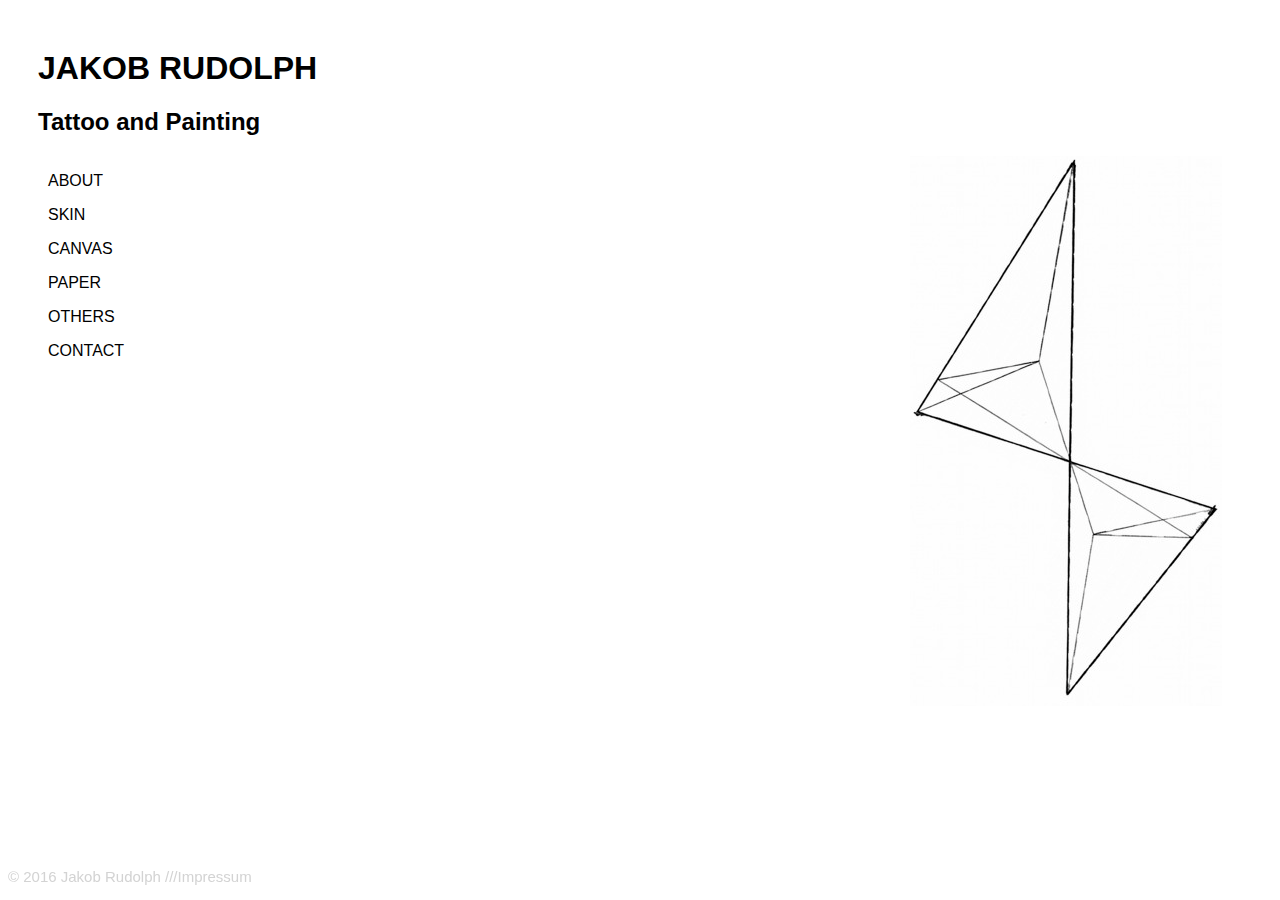
<file: index.html>
<html>
<head>
  <meta charset="utf-8">
  <title>JAKOB RUDOLPH</title>
  <link rel="stylesheet" type="text/css" href="style.css">
</head>

<body>

<div id="header">
      <h1>JAKOB RUDOLPH</h1>
      <h2>Tattoo and Painting</h2>
</div>



  <div class="index">
      <ol><p><a href="about.html">ABOUT</a></p></ol>
      <ol><p><a href="skin.html">SKIN</a></p></ol>
      <ol><p><a href="canvas.html">CANVAS</a></p></ol>
      <ol><p><a href="paper.html">PAPER</a></p></ol>
      <ol><p><a href="others.html">OTHERS </ol>
      <ol><p><a href="contact.html">CONTACT</a></p></ol>
  </div>

  <div class="indexlogo">
    <img src="images/indexlogo.png">
  </div>


<footer class="footer">
  <p>© 2016 Jakob Rudolph ///  <a href="Impressum.html">Impressum</a></p>
</footer>



</body>

</html>
</file>
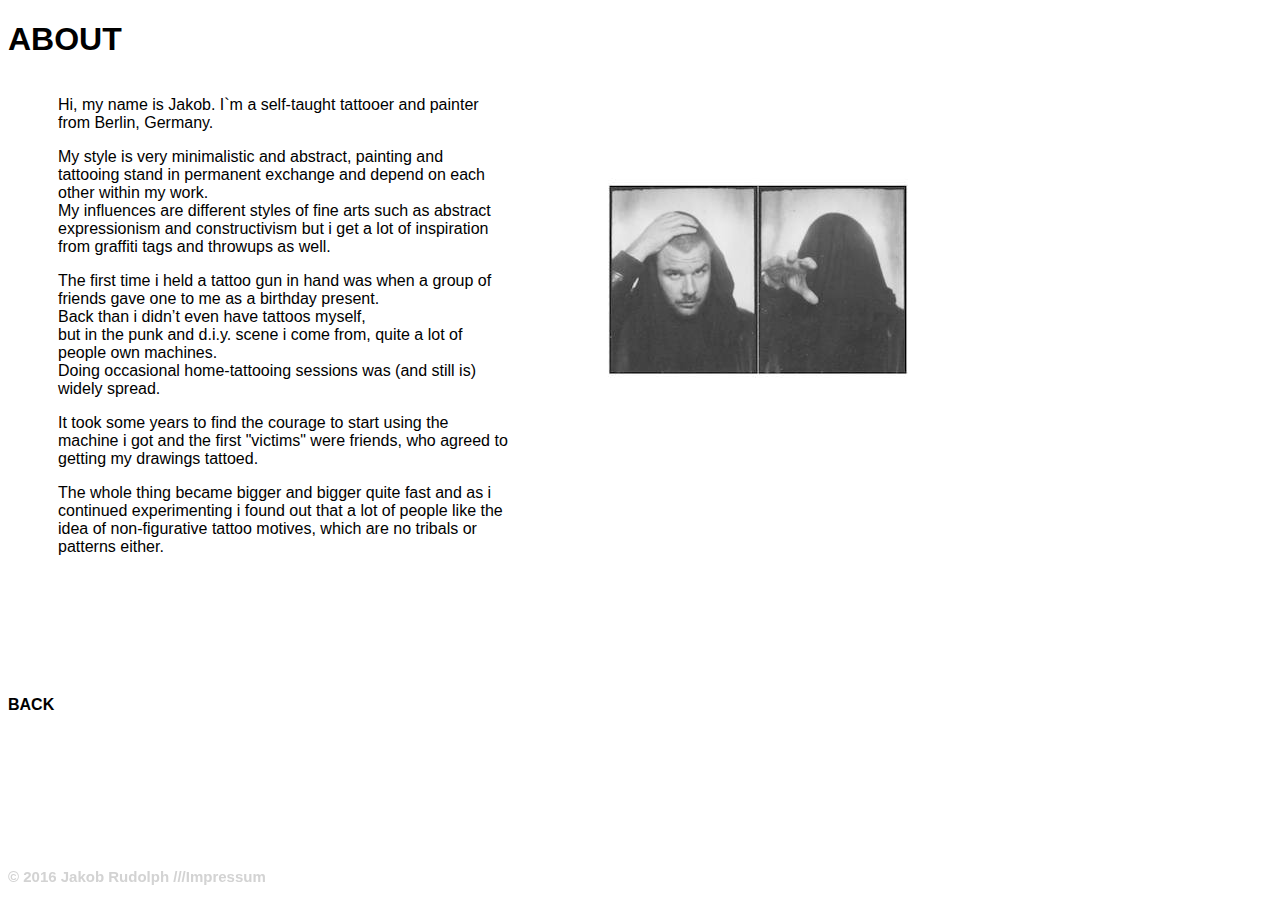
<file: about.html>
<!doctype html>
<html>
<head>
  <meta charset="utf-8">
  <title>ABOUT</title>
  <link rel="stylesheet" type="text/css" href="style.css">
</head>

<body>

  <div id="abouthead">
  <h1>ABOUT</h1>
  </div>

<div class="aboutmetawrapper">
 <div class="aboutwrapper">

           <div id="abouttext">
           <article>
         <p>Hi, my name is Jakob. I`m a self-taught tattooer and painter from Berlin, Germany.<br/><p/>

         <p>My style is very minimalistic and abstract, painting and tattooing stand in permanent exchange and depend on each other within my work.<br />
         My influences are different styles of fine arts such as abstract expressionism and constructivism but i get a lot of inspiration from graffiti tags and throwups as well.<br /><p/>

         The first time i held a tattoo gun in hand was when a group of friends gave one to me as a birthday present.<br />
         Back than i didn’t even have tattoos myself, <br />but in the punk and d.i.y. scene i come from, quite a lot of people own machines.<br/>
         Doing occasional home-tattooing sessions was (and still is) widely spread.<br />

         <p>It took some years to find the courage to start using the machine i got and the first "victims" were friends, who agreed to getting my drawings tattoed.<p/>
            <p>The whole thing became bigger and bigger quite fast and as i continued experimenting i found out that a lot of people like the idea of non-figurative tattoo motives, which are no tribals or patterns either.<b/>
          </p>
           </article>
           </div>

          <div id="aboutfoto">
          <img src="images/about1.jpg">
          </div>
       </div>


       <div id="back">
       <p><a href="index.html">BACK</a></p>
       </div>

</div>



<footer class="footer">
  <p>© 2016 Jakob Rudolph /// <a href="Impressum.html">Impressum</a></p>
</footer>

</body>



</html>
</file>
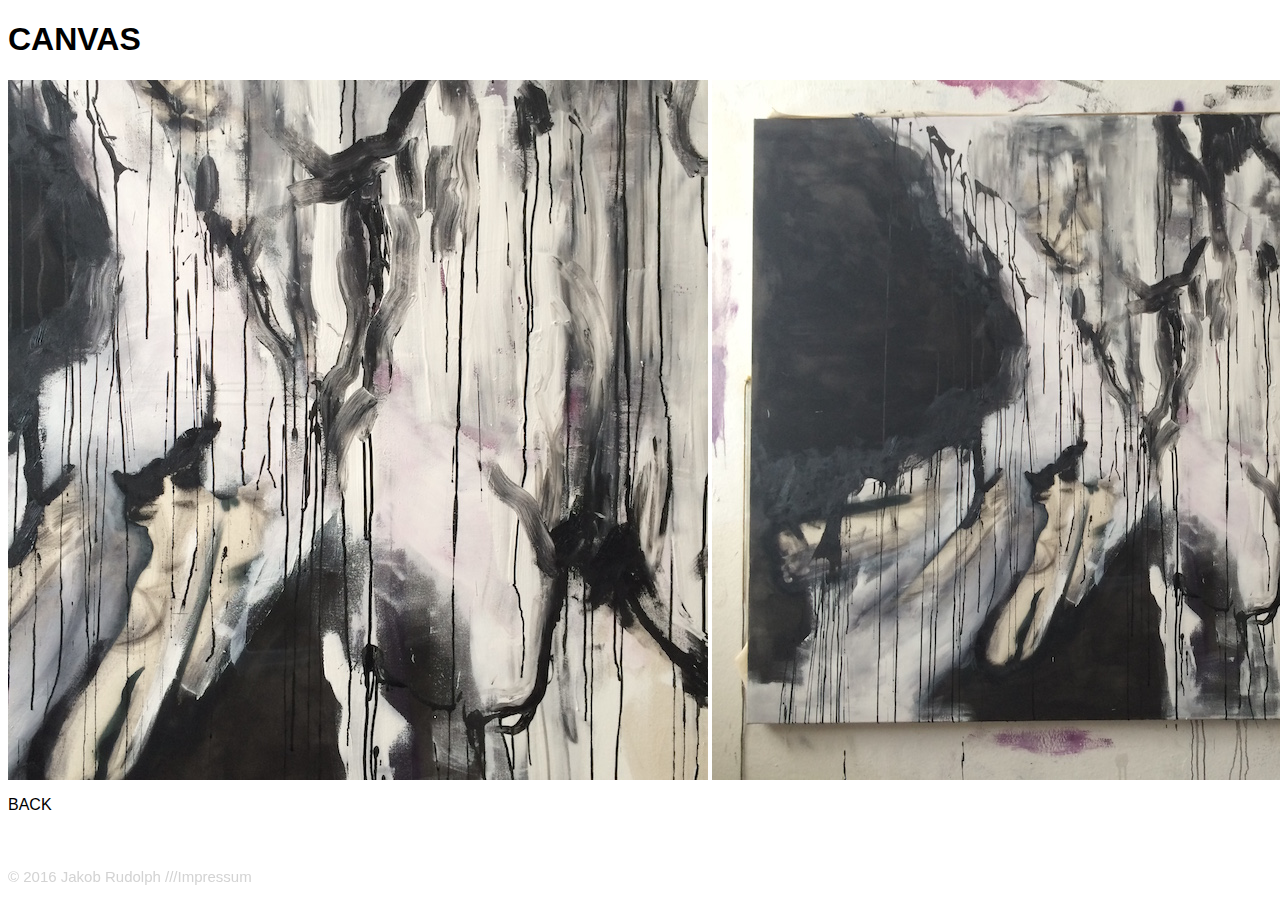
<file: canvas.html>
<!doctype html>
<html>
<head>
  <meta charset="utf-8">
  <title>CANVAS</title>
  <link rel="stylesheet" type="text/css" href="style.css">
</head>

<body>
  <div id="canvas whole">

    <div id="head">
       <h1>CANVAS</h1>
    </div>

<div class="canvaswrapper">
<img src="images/canvas1.jpg">
<img src="images/canvas2.jpg">
</div>

<div class="back">
   <p><a href="index.html">BACK</a></p>
</div>

  </div>

  <footer class="footer">
    <p>© 2016 Jakob Rudolph ///  <a href="Impressum.html">Impressum</a></p>
  </footer>

</body>

</html>
</file>
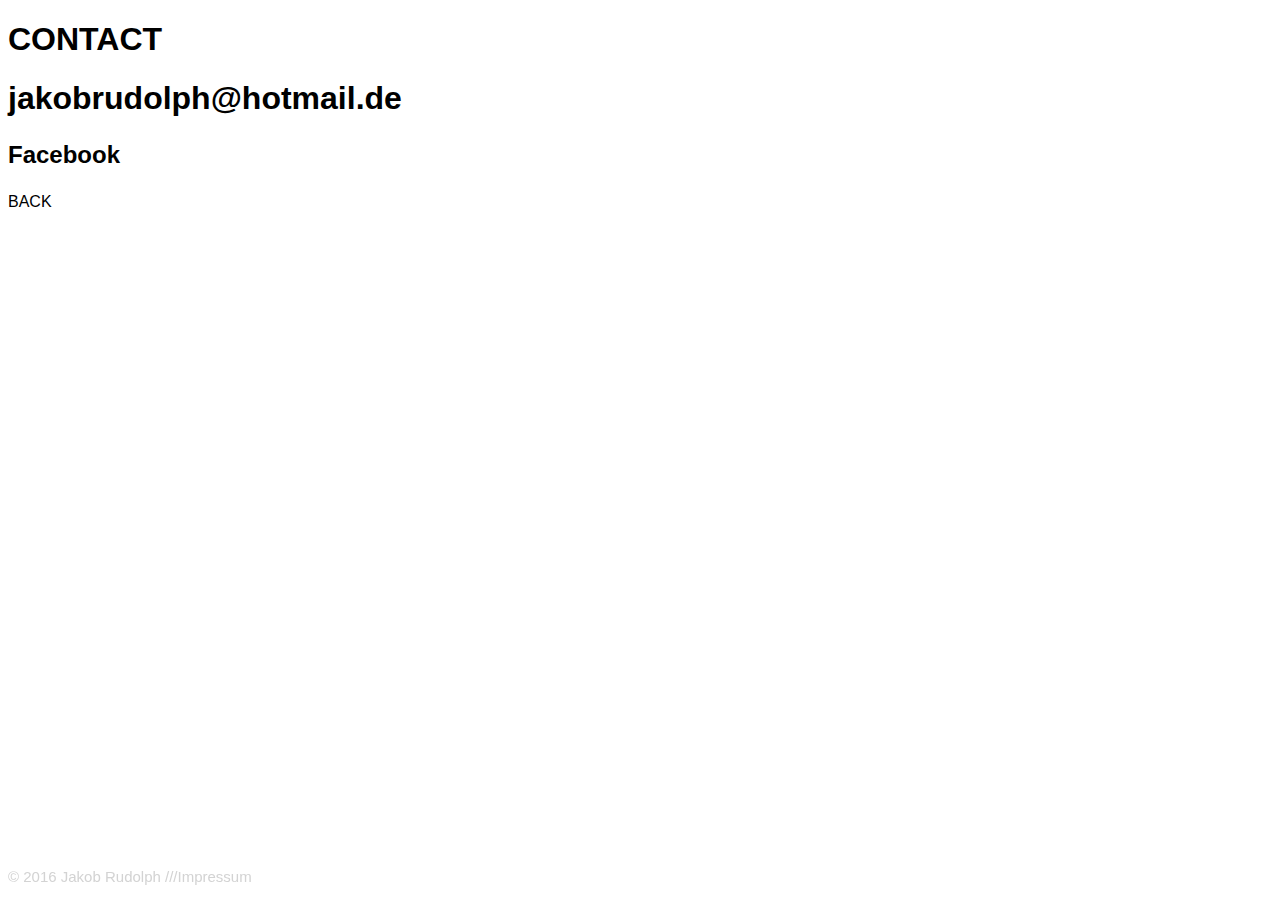
<file: contact.html>
<!doctype html>
<html>
<head>
  <meta charset="utf-8">
  <title>CONTACT</title>
  <link rel="stylesheet" type="text/css" href="style.css">
</head>

<body>



  <div id="contact whole">

    <div id="head">
       <h1>CONTACT</h1>
    </div>

    <div id="contact">
      <h1>jakobrudolph@hotmail.de </h1>
      <h2><p><a href="http://www.facebook.com/tattoosJR">Facebook</a></p></h2>
    </div>


  </div>

  <div class="back">
     <p><a href="index.html">BACK</a></p>
  </div>

  <footer class="footer">
    <p>© 2016 Jakob Rudolph ///  <a href="Impressum.html">Impressum</a></p>
  </footer>

</body>

</html>
</file>
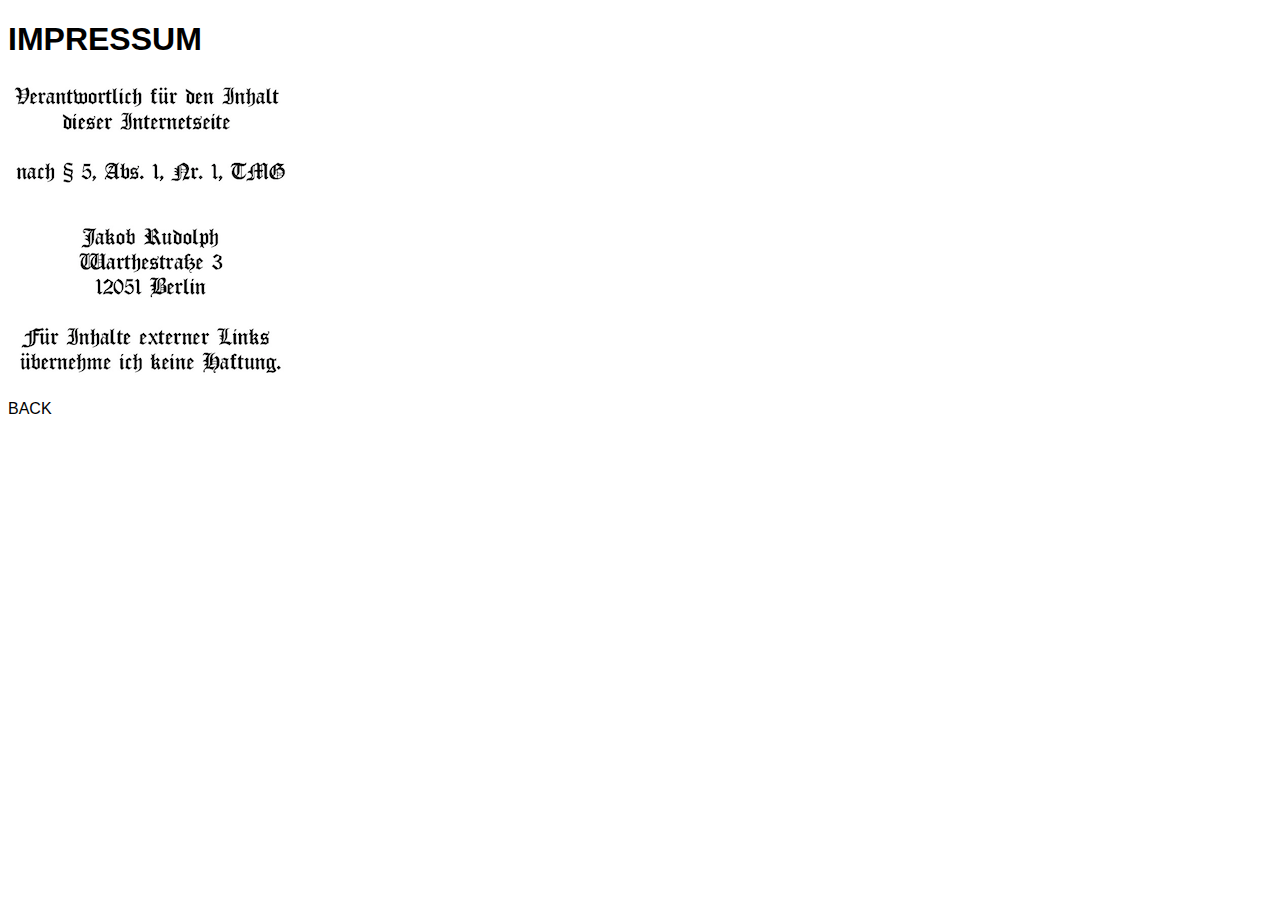
<file: Impressum.html>
<!doctype html>
<html>
<head>
  <meta charset="utf-8">
  <link rel="stylesheet" type="text/css" href="style.css">
  <h1>IMPRESSUM</h1>
</head>

<body>

<img src="images/impressum.png">

          <div id="bottom">
            <p><a href="index.html">BACK</a></p>
          </div>

</body>
</html>
</file>
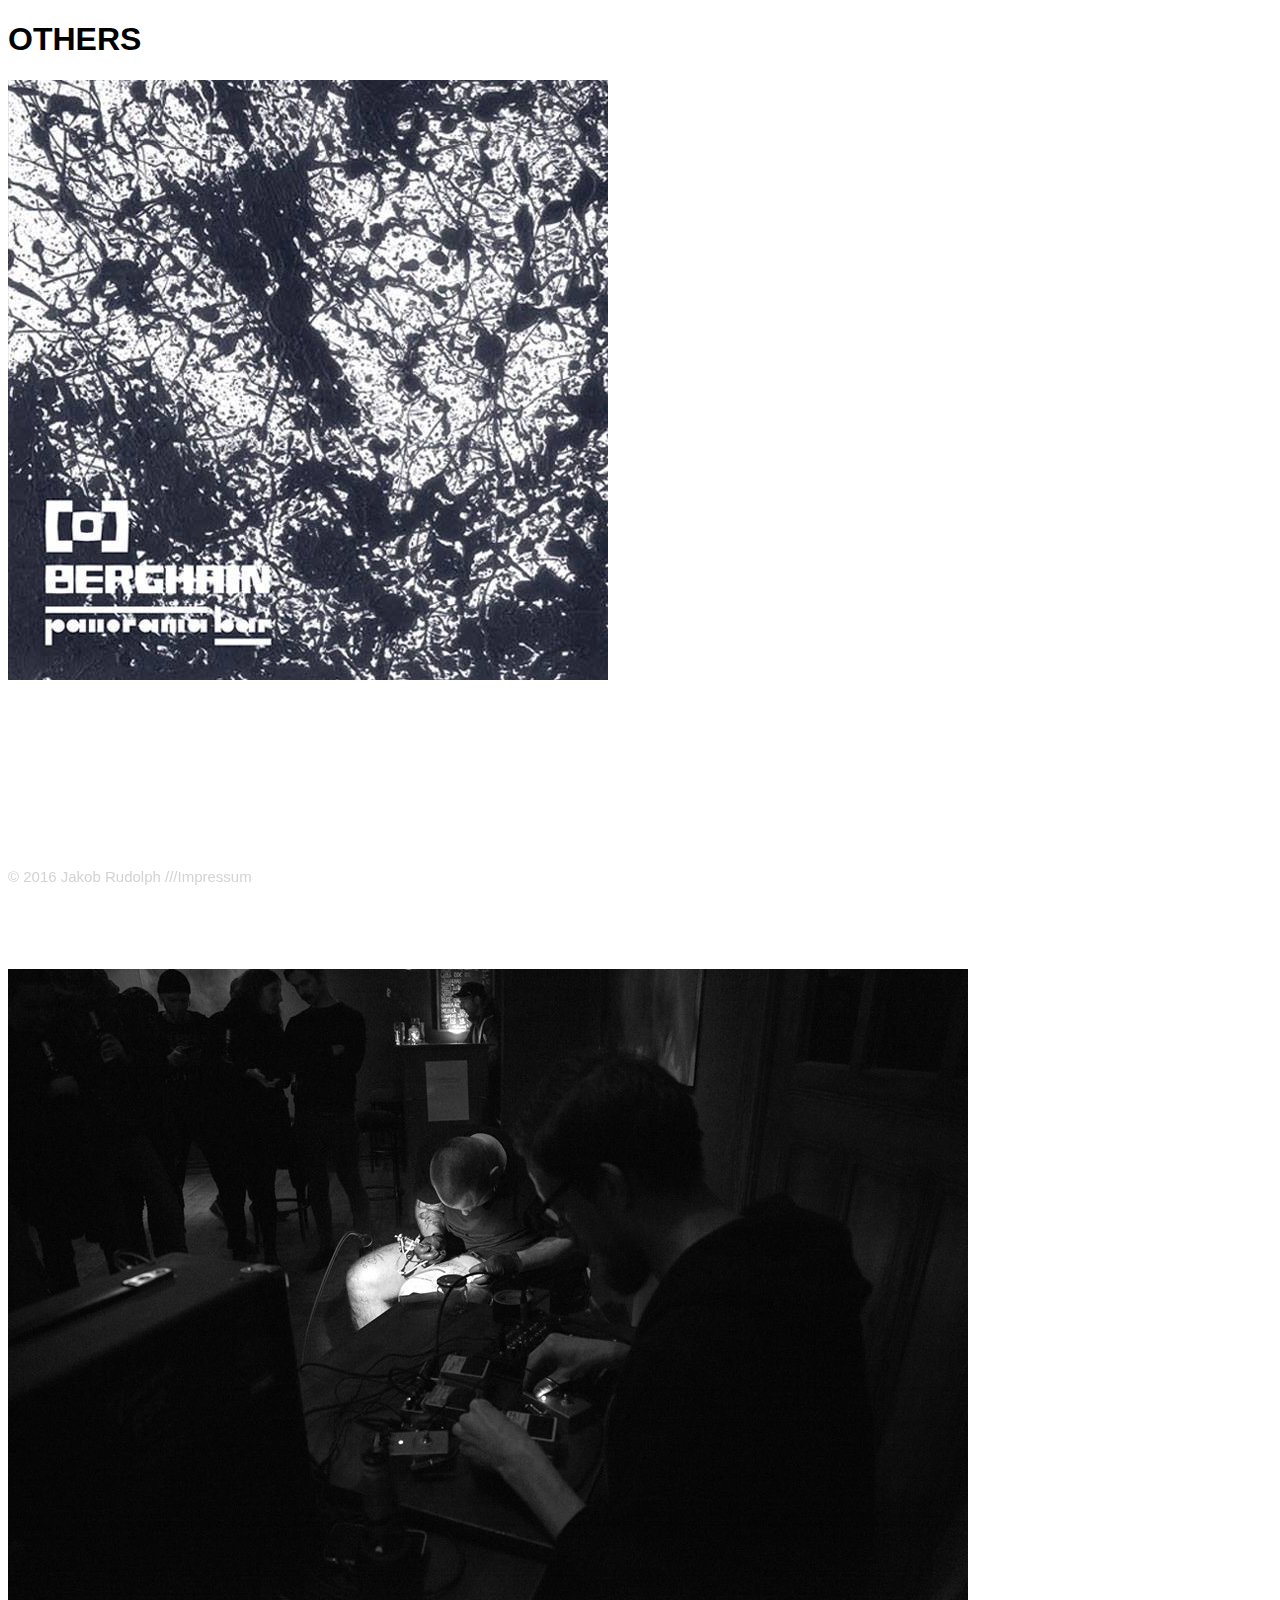
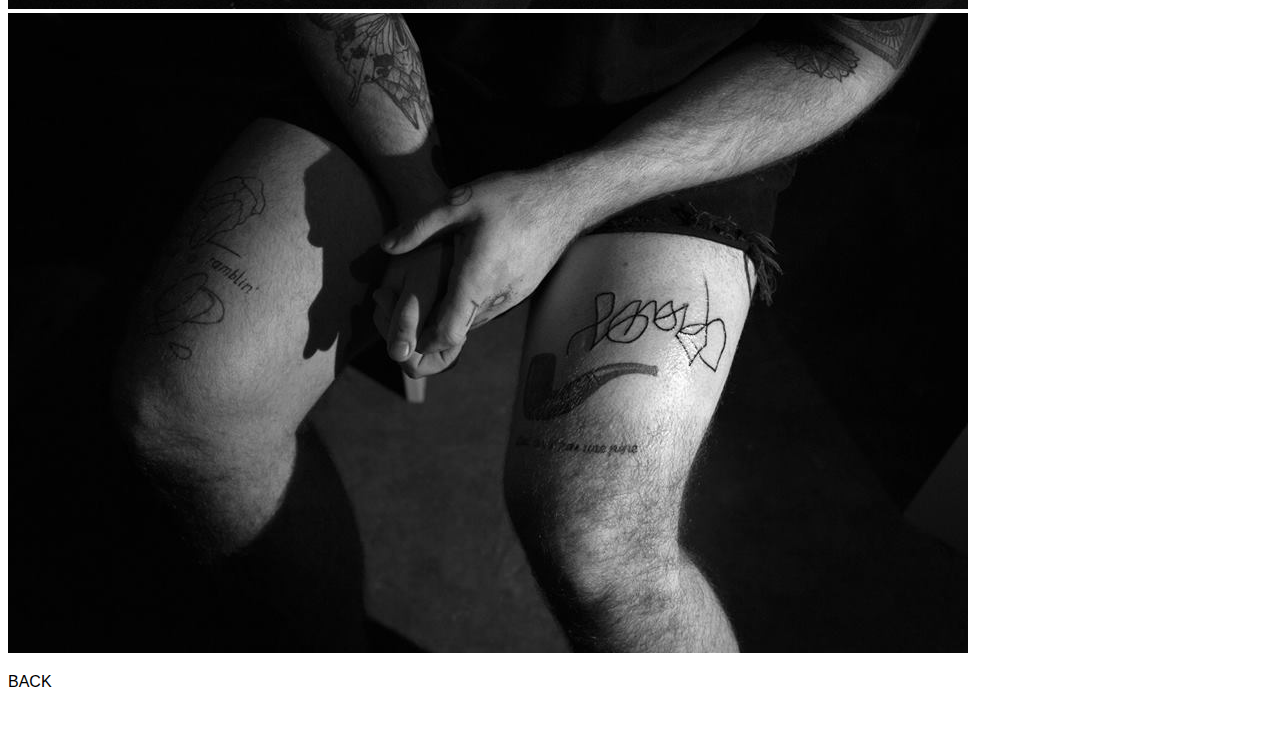
<file: others.html>
<!doctype html>
<html>
<head>
  <meta charset="utf-8">
  <title>OTHERS</title>
  <link rel="stylesheet" type="text/css" href="style.css">
</head>

<body>

  <div id="others whole">

    <div id="head">
       <h1>OTHERS</h1>
    </div>

      <img src="images/berghain.jpg">

        <div id="vimeolink">
         <iframe src="https://player.vimeo.com/video/147241189"
          width="500" height="281" frameborder="0"
          webkitallowfullscreen mozallowfullscreen allowfullscreen></iframe>
        </div>

        <div id="others1">
          <img src="images/others1.jpg">
        </div>

        <div id="others2">
        <img src="images/others2.jpg">
        </div>


  </div>

  <div class="back">
     <p><a href="index.html">BACK</a></p>
  </div>

  <footer class="footer">
    <p>© 2016 Jakob Rudolph ///  <a href="Impressum.html">Impressum</a></p>
  </footer>

</body>

</html>
</file>
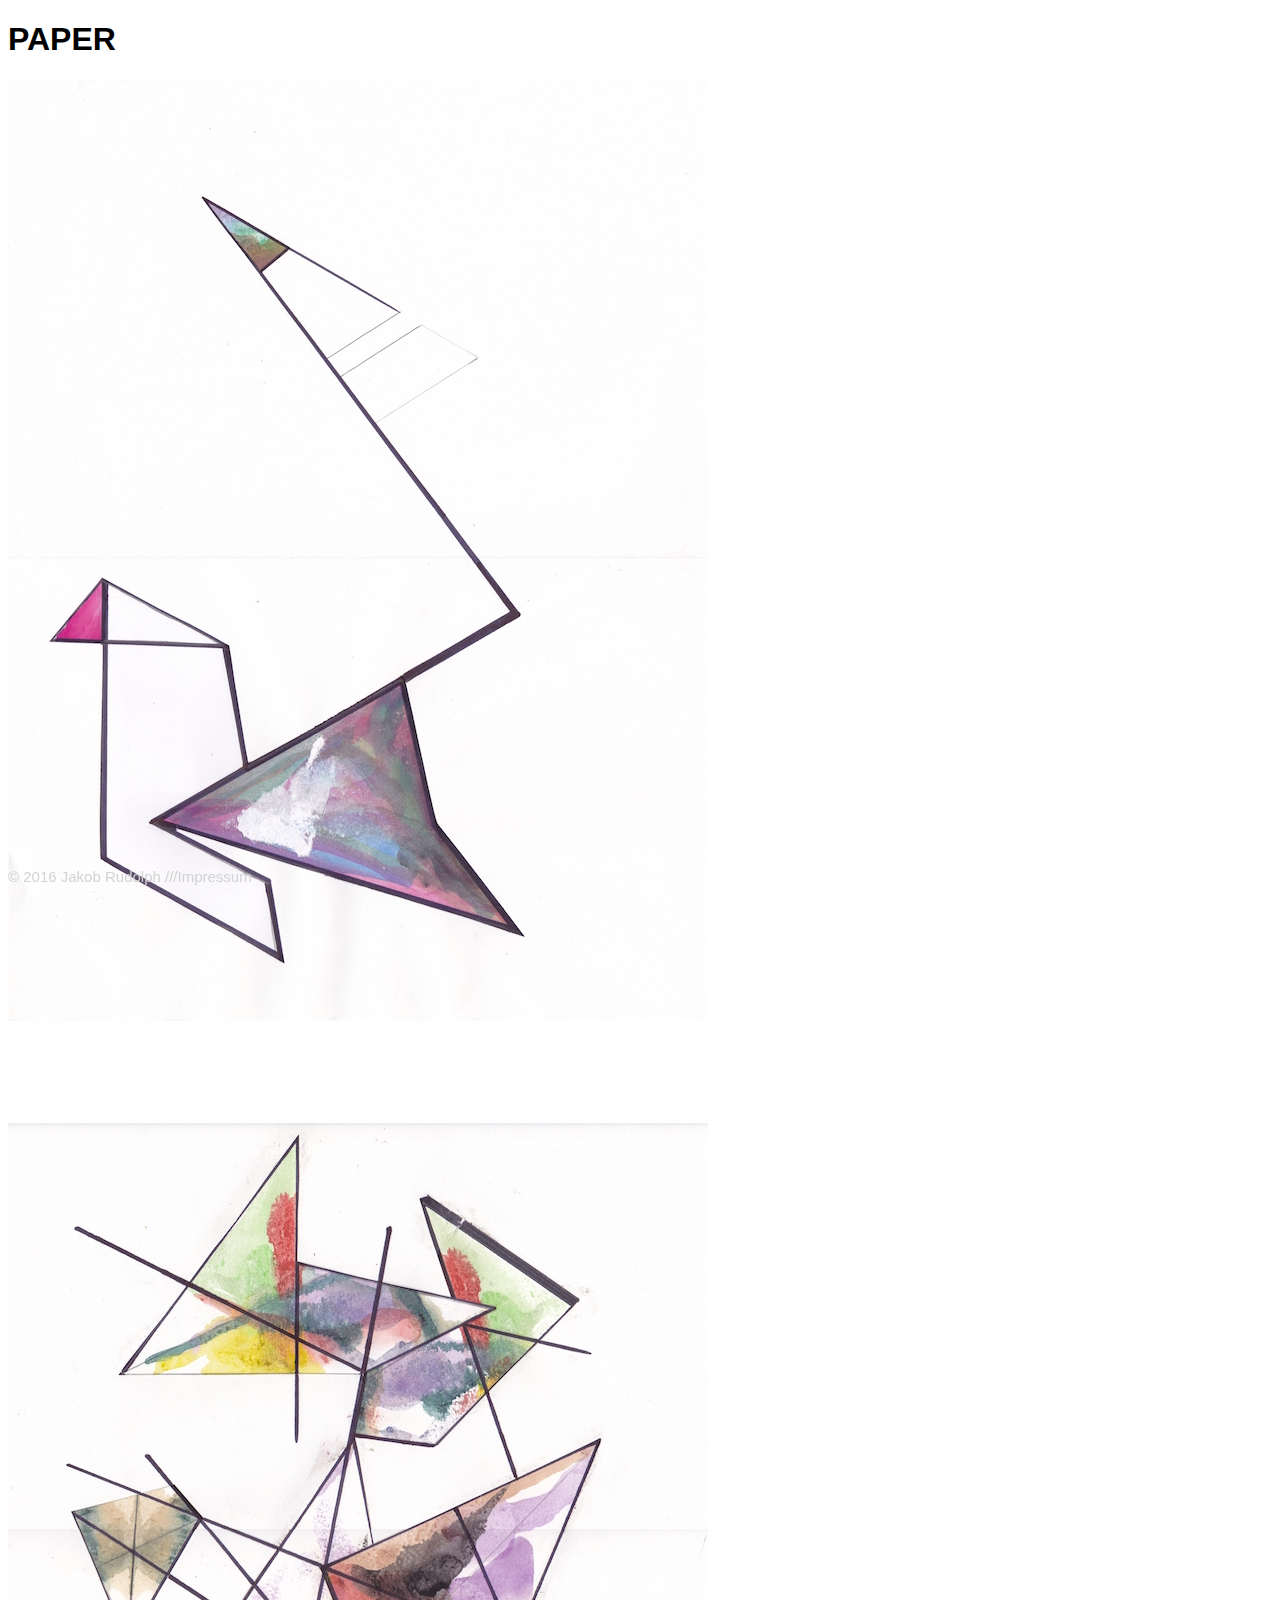
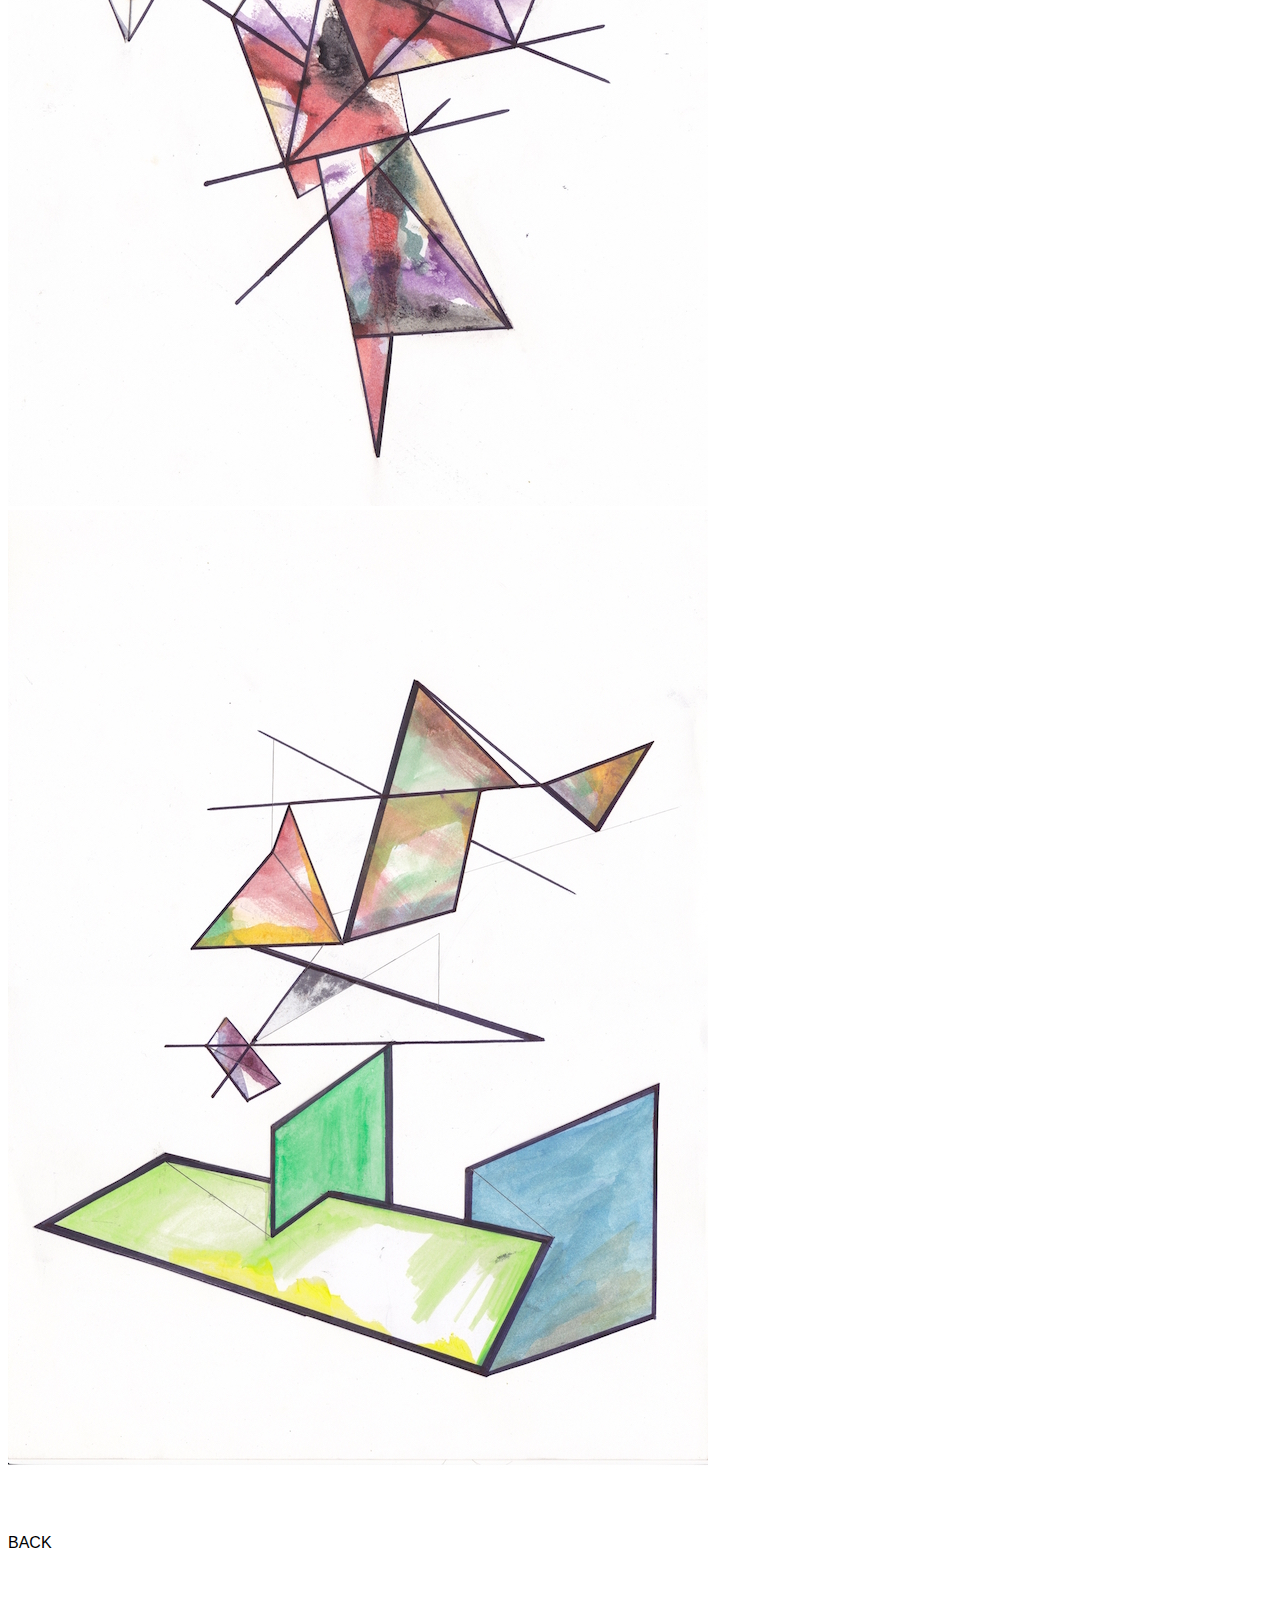
<file: paper.html>
<!doctype html>
<html>
<head>
  <meta charset="utf-8">
  <title>PAPER</title>
  <link rel="stylesheet" type="text/css" href="style.css">
</head>

<body>
  <div id="paper whole">

    <div id="head">
       <h1>PAPER</h1>
    </div>

    <div id"paper2">
      <img src="images/paper2.jpg">
        </div>

        <div id"paper3">
          <img src="images/paper3.jpg">
            </div>

    <div id"paper1">
      <img src="images/paper1.jpg">
        </div>




  </div>

  <div class="back">
     <p><a href="index.html">BACK</a></p>
  </div>

  <footer class="footer">
    <p>© 2016 Jakob Rudolph ///  <a href="Impressum.html">Impressum</a></p>
  </footer>

</body>

</html>
</file>
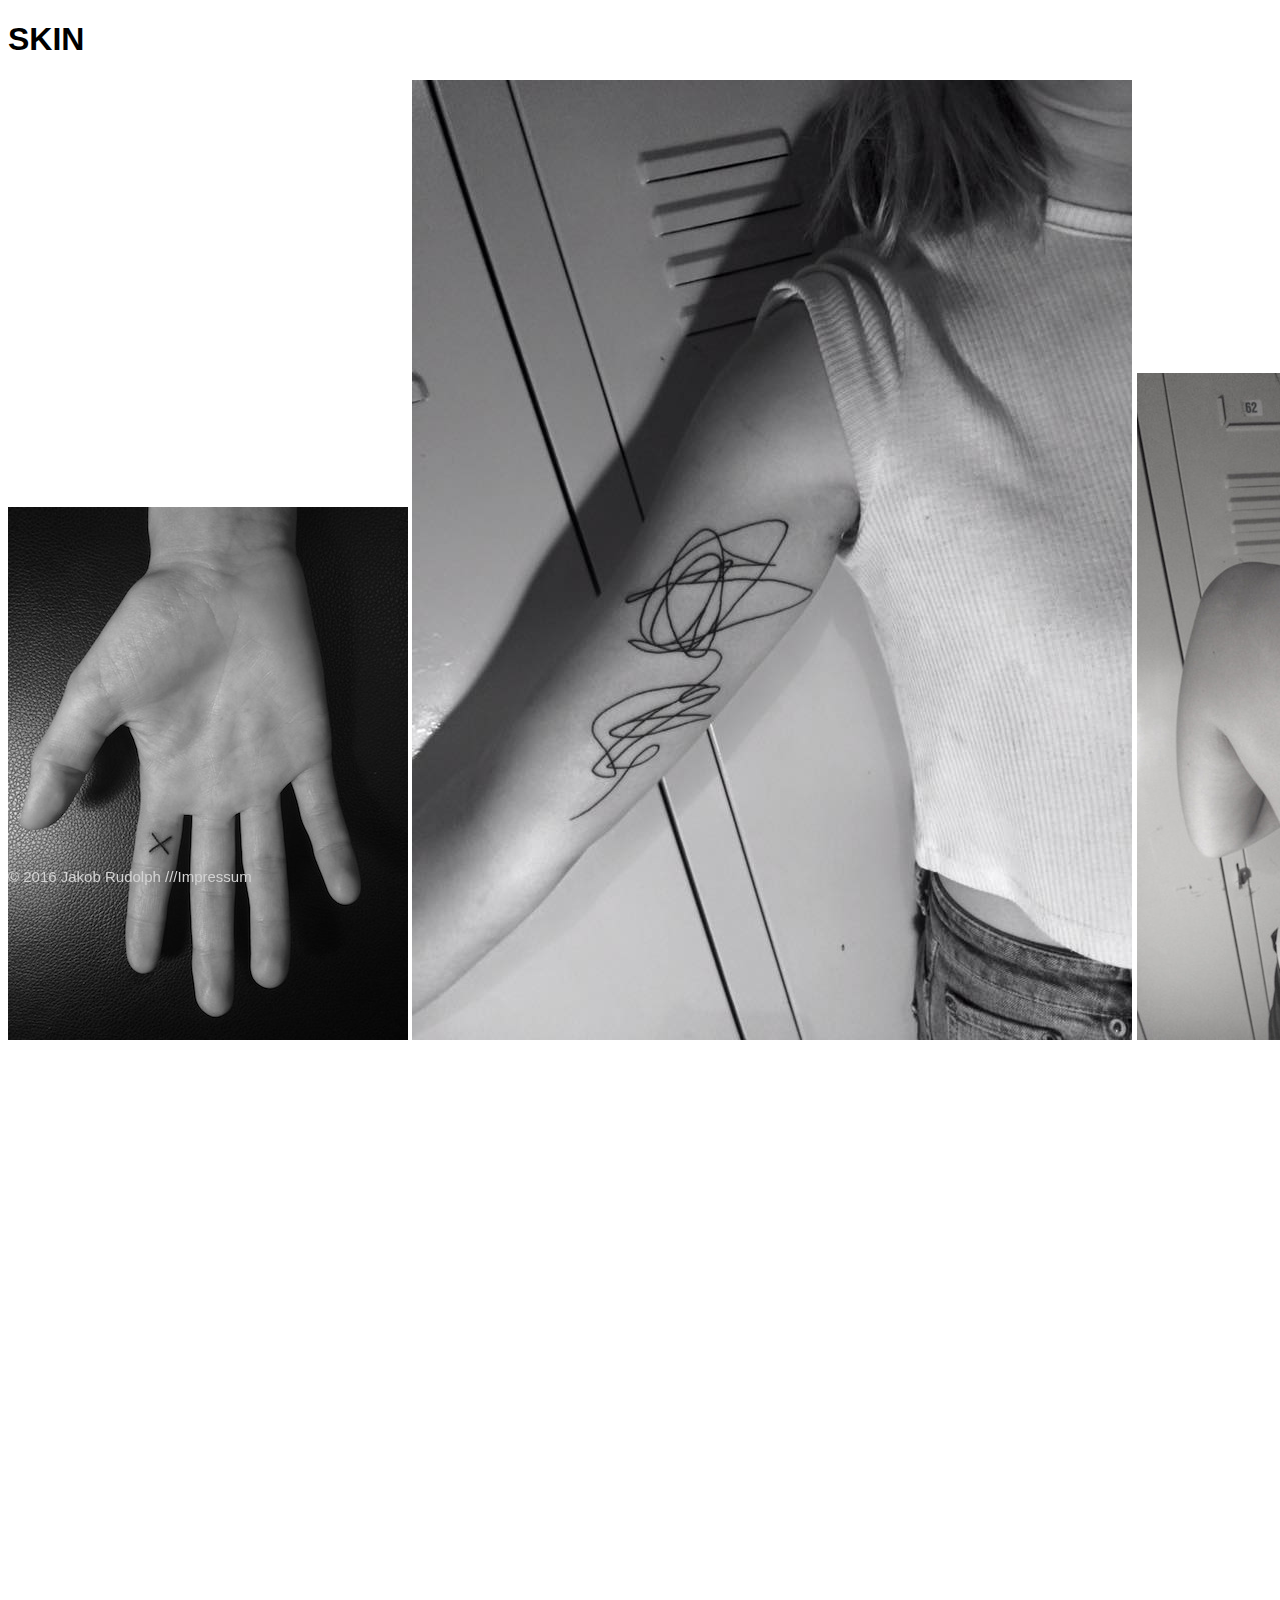
<file: skin.html>
<!doctype html>
<html>
<head>
  <meta charset="utf-8">
  <title>SKIN</title>
  <link rel="stylesheet" type="text/css" href="style.css">
</head>

<body>
  <div id="skinwhole">

    <div id="head">
       <h1>SKIN</h1>
    </div>

<div class="skinwrapper">
        <img src="images/tattoo1.jpg">
        <img src="images/tattoo4.jpg">
        <img src="images/tattoo3.jpg">
        <img src="images/tattoo6.jpg">
        <img src="images/tattoo7.jpg">
        <img src="images/tattoo8.jpg">
        <img src="images/tattoo9.jpg">
        <img src="images/tattoo10.jpg">
</div>

<div class="back">
   <p><a href="index.html">BACK</a></p>
</div>

  </div>

  <footer class="footer">
    <p>© 2016 Jakob Rudolph ///  <a href="Impressum.html">Impressum</a></p>
  </footer>

</body>

</html>
</file>
<file: style.css>
body{
font-family:arial;
}

body a{
color:black;
text-decoration: none;
text-underline: none;
}

body a:hover{
text-decoration:line-through;
}

.box{
  vertical-align
  display:inline;
}

.index{
  height:100%auto;
  width: :50%;
  float:left;
  box-sizing: padding-box;
}

.indexlogo{
  margin-top:0px;
  margin-right:50px;
  height:100%auto;
  width: :50%;
  float:right;
}


#header{
  margin-left:30px;
  margin-top: 50px;
}


.footer{
  float:right;
  position:fixed;bottom:0;
  font-size:15px;
  color:lightgrey;
}

.footer a{
  float:right;
  font-size:15px;
  color:lightgrey;
}


#abouttext {
  width: 450px;
  height: 200px;
  float:left;
}

.skinwrapper{
  height:2000px;
  width:10000px;
}

.skinwrapper div{
  display:inline;
}



.canvaswrapper{
  height:700px;
  width:2500px;
}
.canvaswrapper div{
  inline;
}

.aboutmetawrapper div{
  display: :block;
}

.aboutwrapper div{
inline;
}

.aboutmetawrapper{
  background-color: green
  margin-left: 50px;
  width:900px;
  height:600px;

}

#aboutfoto{
  float:right;
  margin-left: 50px;
  margin-top: 50px;
}

.aboutwrapper{
  margin-left: 50px;
  background-color: orange
  width:850px;
  height:600px;
}

#back{
  position:
  background-color: yellow;
height:100px;
width: 200px;
}

.back{
  margin-bottom: 65px;
}

#aboutbottom{
  margin-top: 50px
}

#paper1{
  margin-top:50px
}
</file>
